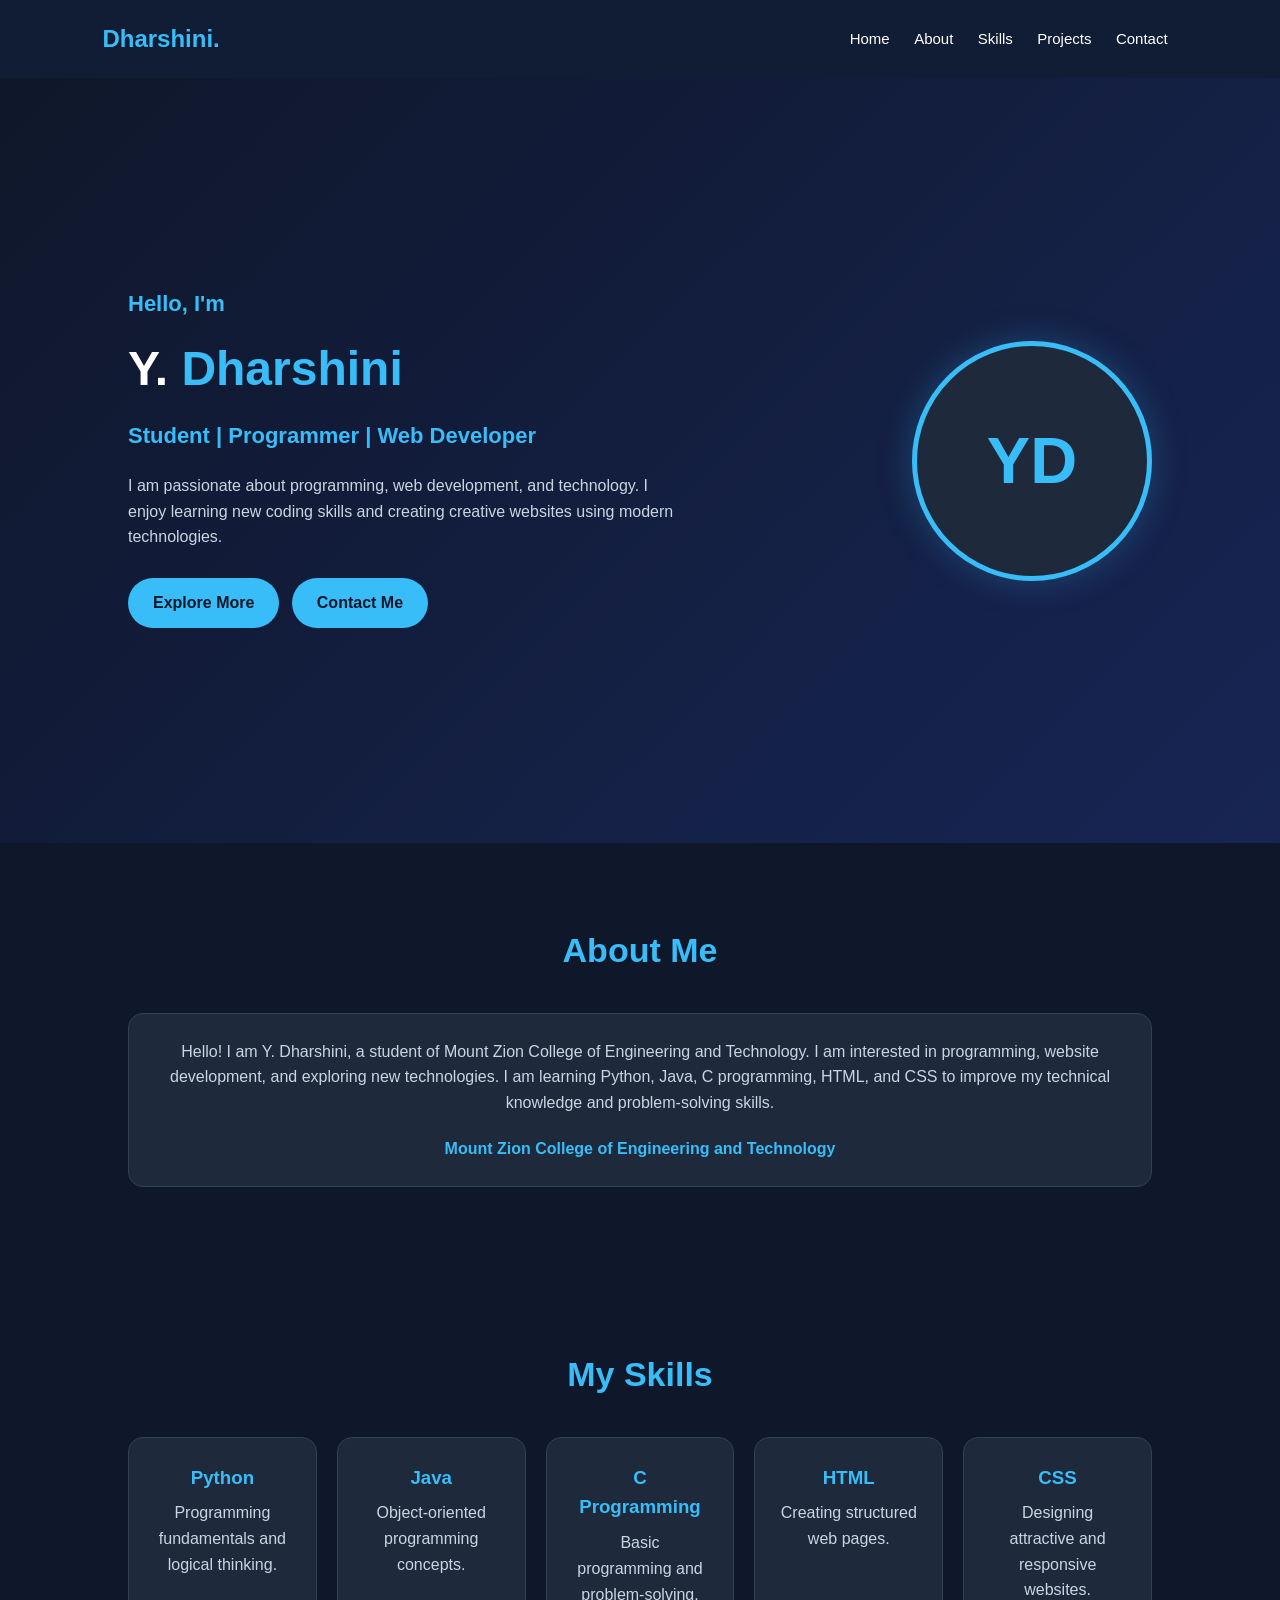
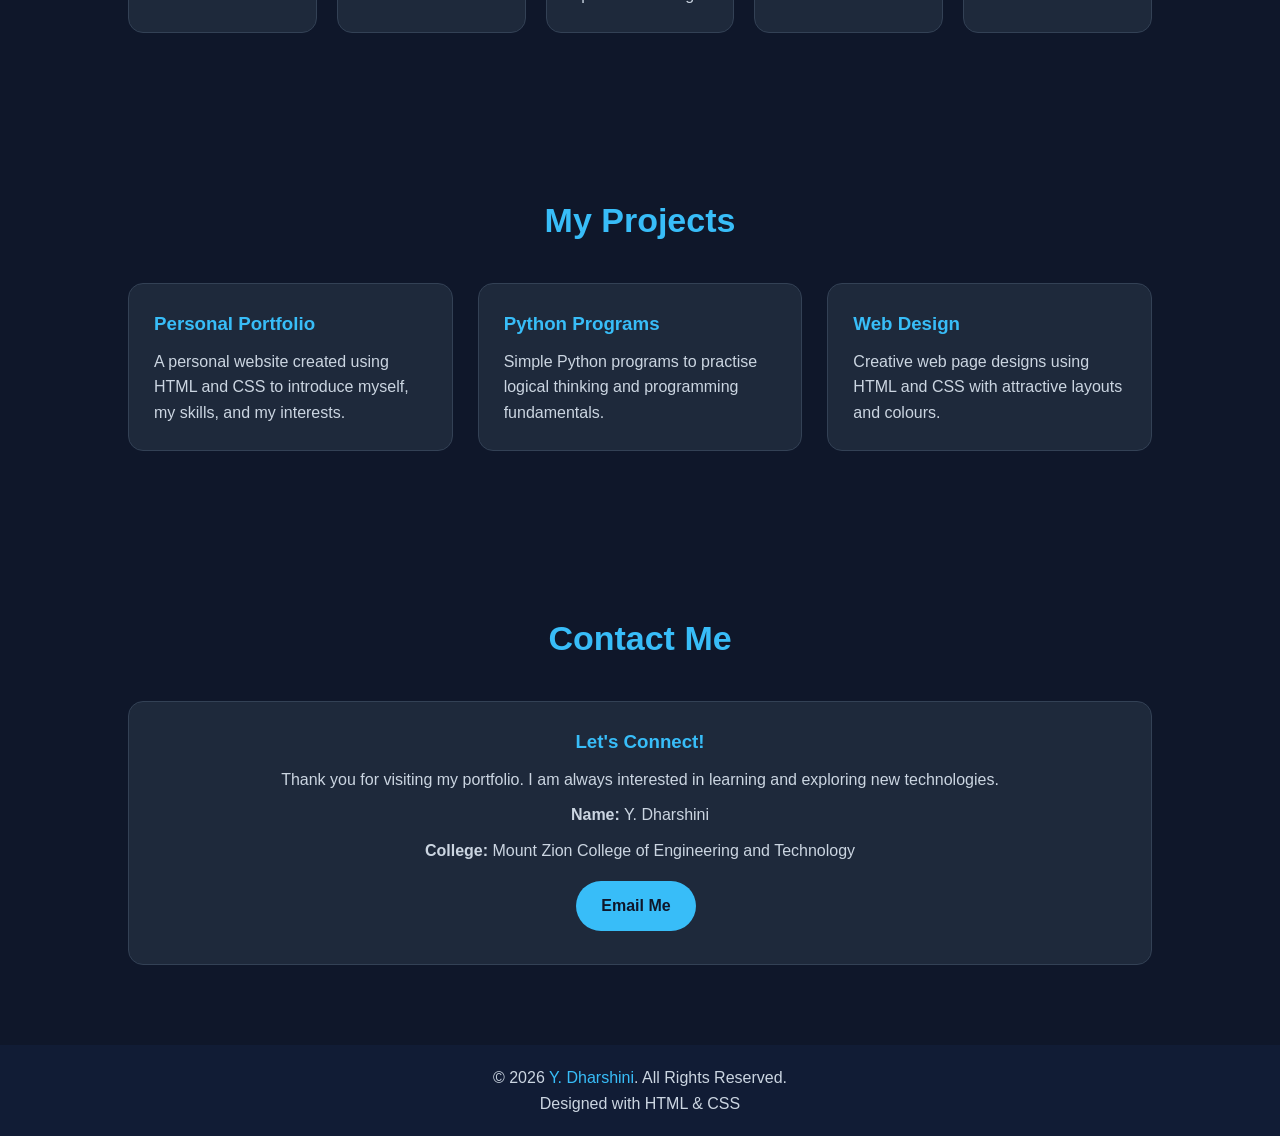
<file: index.html>
<!DOCTYPE html>
<html lang="en">
<head>
    <meta charset="UTF-8">
    <meta name="viewport" content="width=device-width, initial-scale=1.0">

    <title>Y. Dharshini | Portfolio</title>

    <style>
        * {
            margin: 0;
            padding: 0;
            box-sizing: border-box;
            scroll-behavior: smooth;
        }

        body {
            font-family: Arial, sans-serif;
            background: #0f172a;
            color: white;
            line-height: 1.6;
        }

        header {
            background: #111c35;
            padding: 20px 8%;
            display: flex;
            justify-content: space-between;
            align-items: center;
            flex-wrap: wrap;
            position: sticky;
            top: 0;
            z-index: 100;
        }

        header h2 {
            color: #38bdf8;
        }

        nav a {
            color: white;
            text-decoration: none;
            margin: 0 10px;
            font-size: 15px;
            transition: 0.3s;
        }

        nav a:hover {
            color: #38bdf8;
        }

        section {
            padding: 80px 10%;
        }

        .hero {
            min-height: 85vh;
            display: flex;
            align-items: center;
            justify-content: space-between;
            gap: 40px;
            flex-wrap: wrap;
            background: linear-gradient(135deg, #0f172a, #172554);
        }

        .hero-content {
            flex: 1;
            min-width: 280px;
        }

        .hero h3 {
            color: #38bdf8;
            font-size: 22px;
        }

        .hero h1 {
            font-size: 48px;
            margin: 10px 0;
        }

        .hero p {
            color: #cbd5e1;
            margin: 20px 0;
            max-width: 550px;
        }

        .highlight {
            color: #38bdf8;
        }

        .profile-circle {
            width: 240px;
            height: 240px;
            border: 5px solid #38bdf8;
            border-radius: 50%;
            display: flex;
            align-items: center;
            justify-content: center;
            font-size: 65px;
            font-weight: bold;
            color: #38bdf8;
            background: #1e293b;
            box-shadow: 0 0 35px rgba(56, 189, 248, 0.25);
            margin: auto;
        }

        .btn {
            display: inline-block;
            padding: 12px 25px;
            background: #38bdf8;
            color: #0f172a;
            text-decoration: none;
            border-radius: 25px;
            font-weight: bold;
            margin: 8px 8px 8px 0;
            transition: 0.3s;
        }

        .btn:hover {
            background: white;
            transform: translateY(-3px);
        }

        .section-title {
            text-align: center;
            font-size: 34px;
            margin-bottom: 35px;
            color: #38bdf8;
        }

        .about-card,
        .skill-card,
        .project-card,
        .contact-card {
            background: #1e293b;
            padding: 25px;
            border-radius: 15px;
            border: 1px solid #334155;
            transition: 0.3s;
        }

        .about-card p {
            color: #cbd5e1;
            text-align: center;
        }

        .college {
            margin-top: 20px;
            text-align: center;
            color: #38bdf8;
            font-weight: bold;
        }

        .skills-container {
            display: grid;
            grid-template-columns: repeat(auto-fit, minmax(150px, 1fr));
            gap: 20px;
        }

        .skill-card {
            text-align: center;
        }

        .skill-card h3 {
            color: #38bdf8;
            margin-bottom: 8px;
        }

        .skill-card p {
            color: #cbd5e1;
        }

        .skill-card:hover,
        .project-card:hover {
            transform: translateY(-6px);
            border-color: #38bdf8;
        }

        .projects-container {
            display: grid;
            grid-template-columns: repeat(auto-fit, minmax(230px, 1fr));
            gap: 25px;
        }

        .project-card h3 {
            color: #38bdf8;
            margin-bottom: 10px;
        }

        .project-card p {
            color: #cbd5e1;
        }

        .contact-card {
            text-align: center;
        }

        .contact-card p {
            color: #cbd5e1;
            margin: 10px 0;
        }

        footer {
            text-align: center;
            background: #111c35;
            padding: 20px;
            color: #cbd5e1;
        }

        footer span {
            color: #38bdf8;
        }

        @media (max-width: 768px) {
            header {
                justify-content: center;
                gap: 15px;
            }

            nav {
                text-align: center;
            }

            nav a {
                display: inline-block;
                margin: 5px;
            }

            .hero {
                text-align: center;
                justify-content: center;
            }

            .hero h1 {
                font-size: 36px;
            }

            section {
                padding: 60px 6%;
            }
        }
    </style>
</head>

<body>

    
    <header>
        <h2>Dharshini.</h2>

        <nav>
            <a href="#home">Home</a>
            <a href="#about">About</a>
            <a href="#skills">Skills</a>
            <a href="#projects">Projects</a>
            <a href="#contact">Contact</a>
        </nav>
    </header>

    
    <section class="hero" id="home">

        <div class="hero-content">
            <h3>Hello, I'm</h3>

            <h1>Y. <span class="highlight">Dharshini</span></h1>

            <h3>Student | Programmer | Web Developer</h3>

            <p>
                I am passionate about programming, web development,
                and technology. I enjoy learning new coding skills
                and creating creative websites using modern technologies.
            </p>

            <a href="#about" class="btn">Explore More</a>
            <a href="#contact" class="btn">Contact Me</a>
        </div>

        <div class="profile-circle">
            YD
        </div>

    </section>

    
    <section id="about">

        <h2 class="section-title">About Me</h2>

        <div class="about-card">
            <p>
                Hello! I am Y. Dharshini, a student of Mount Zion College
                of Engineering and Technology. I am interested in
                programming, website development, and exploring new
                technologies. I am learning Python, Java, C programming,
                HTML, and CSS to improve my technical knowledge and
                problem-solving skills.
            </p>

            <div class="college">
                Mount Zion College of Engineering and Technology
            </div>
        </div>

    </section>

    
    <section id="skills">

        <h2 class="section-title">My Skills</h2>

        <div class="skills-container">

            <div class="skill-card">
                <h3>Python</h3>
                <p>Programming fundamentals and logical thinking.</p>
            </div>

            <div class="skill-card">
                <h3>Java</h3>
                <p>Object-oriented programming concepts.</p>
            </div>

            <div class="skill-card">
                <h3>C Programming</h3>
                <p>Basic programming and problem-solving.</p>
            </div>

            <div class="skill-card">
                <h3>HTML</h3>
                <p>Creating structured web pages.</p>
            </div>

            <div class="skill-card">
                <h3>CSS</h3>
                <p>Designing attractive and responsive websites.</p>
            </div>

        </div>

    </section>

    
    <section id="projects">

        <h2 class="section-title">My Projects</h2>

        <div class="projects-container">

            <div class="project-card">
                <h3>Personal Portfolio</h3>
                <p>
                    A personal website created using HTML and CSS
                    to introduce myself, my skills, and my interests.
                </p>
            </div>

            <div class="project-card">
                <h3>Python Programs</h3>
                <p>
                    Simple Python programs to practise logical
                    thinking and programming fundamentals.
                </p>
            </div>

            <div class="project-card">
                <h3>Web Design</h3>
                <p>
                    Creative web page designs using HTML and CSS
                    with attractive layouts and colours.
                </p>
            </div>

        </div>

    </section>

    
    <section id="contact">

        <h2 class="section-title">Contact Me</h2>

        <div class="contact-card">
            <h3 class="highlight">Let's Connect!</h3>

            <p>
                Thank you for visiting my portfolio.
                I am always interested in learning and exploring
                new technologies.
            </p>

            <p><strong>Name:</strong> Y. Dharshini</p>

            <p>
                <strong>College:</strong>
                Mount Zion College of Engineering and Technology
            </p>

            <a href="mailto:yourmail@example.com" class="btn">
                Email Me
            </a>
        </div>

    </section>

    
    <footer>
        <p>
            &copy; 2026 <span>Y. Dharshini</span>.
            All Rights Reserved.
        </p>

        <p>Designed with HTML & CSS</p>
    </footer>

</body>
</html>
</file>
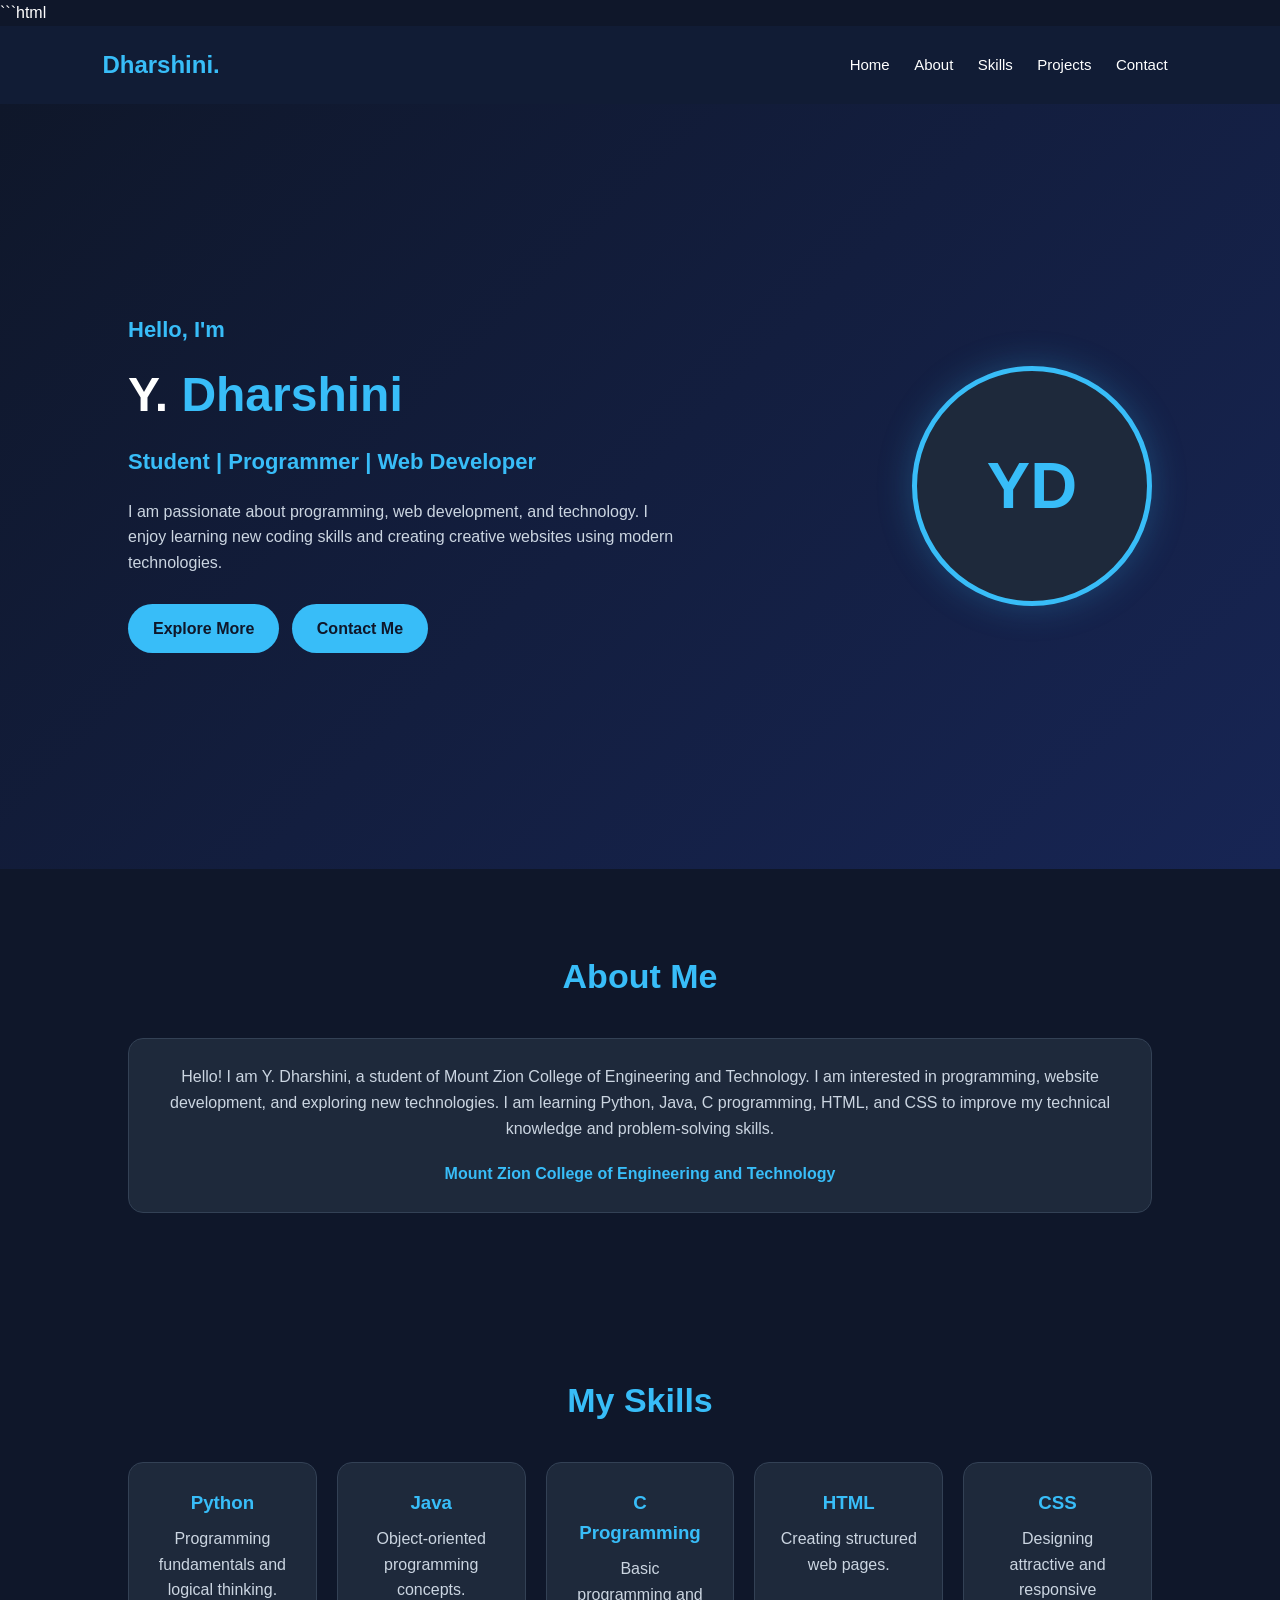
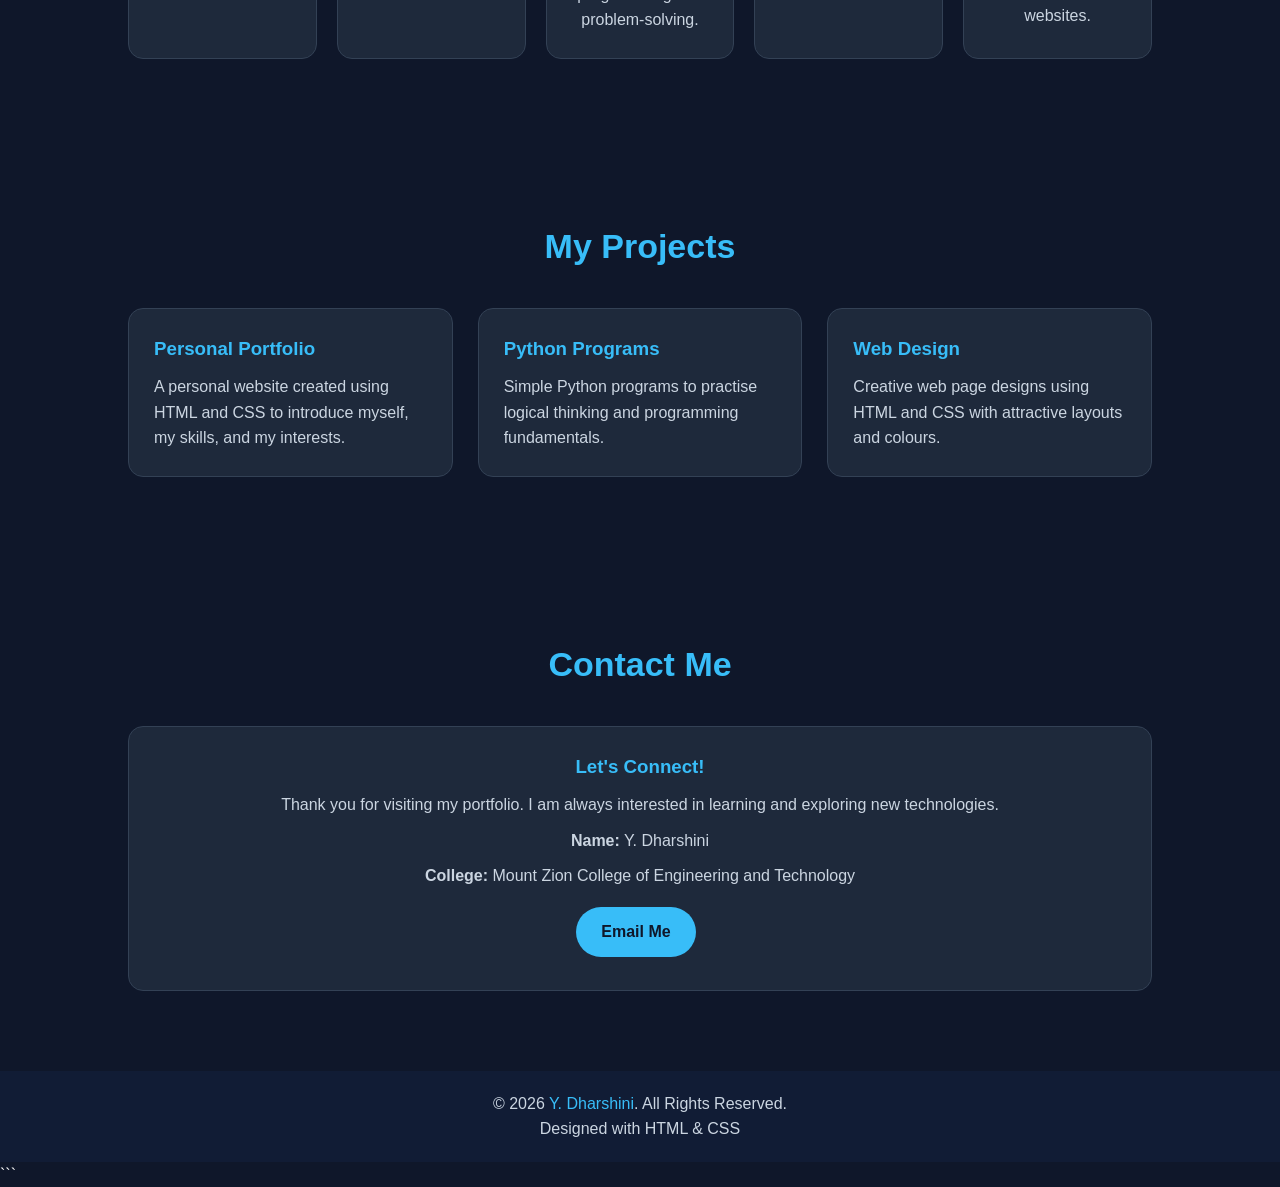
<file: dharshini.html>
```html
<!DOCTYPE html>
<html lang="en">
<head>
    <meta charset="UTF-8">
    <meta name="viewport" content="width=device-width, initial-scale=1.0">

    <title>Y. Dharshini | Portfolio</title>

    <style>
        * {
            margin: 0;
            padding: 0;
            box-sizing: border-box;
            scroll-behavior: smooth;
        }

        body {
            font-family: Arial, sans-serif;
            background: #0f172a;
            color: white;
            line-height: 1.6;
        }

        header {
            background: #111c35;
            padding: 20px 8%;
            display: flex;
            justify-content: space-between;
            align-items: center;
            flex-wrap: wrap;
            position: sticky;
            top: 0;
            z-index: 100;
        }

        header h2 {
            color: #38bdf8;
        }

        nav a {
            color: white;
            text-decoration: none;
            margin: 0 10px;
            font-size: 15px;
            transition: 0.3s;
        }

        nav a:hover {
            color: #38bdf8;
        }

        section {
            padding: 80px 10%;
        }

        .hero {
            min-height: 85vh;
            display: flex;
            align-items: center;
            justify-content: space-between;
            gap: 40px;
            flex-wrap: wrap;
            background: linear-gradient(135deg, #0f172a, #172554);
        }

        .hero-content {
            flex: 1;
            min-width: 280px;
        }

        .hero h3 {
            color: #38bdf8;
            font-size: 22px;
        }

        .hero h1 {
            font-size: 48px;
            margin: 10px 0;
        }

        .hero p {
            color: #cbd5e1;
            margin: 20px 0;
            max-width: 550px;
        }

        .highlight {
            color: #38bdf8;
        }

        .profile-circle {
            width: 240px;
            height: 240px;
            border: 5px solid #38bdf8;
            border-radius: 50%;
            display: flex;
            align-items: center;
            justify-content: center;
            font-size: 65px;
            font-weight: bold;
            color: #38bdf8;
            background: #1e293b;
            box-shadow: 0 0 35px rgba(56, 189, 248, 0.25);
            margin: auto;
        }

        .btn {
            display: inline-block;
            padding: 12px 25px;
            background: #38bdf8;
            color: #0f172a;
            text-decoration: none;
            border-radius: 25px;
            font-weight: bold;
            margin: 8px 8px 8px 0;
            transition: 0.3s;
        }

        .btn:hover {
            background: white;
            transform: translateY(-3px);
        }

        .section-title {
            text-align: center;
            font-size: 34px;
            margin-bottom: 35px;
            color: #38bdf8;
        }

        .about-card,
        .skill-card,
        .project-card,
        .contact-card {
            background: #1e293b;
            padding: 25px;
            border-radius: 15px;
            border: 1px solid #334155;
            transition: 0.3s;
        }

        .about-card p {
            color: #cbd5e1;
            text-align: center;
        }

        .college {
            margin-top: 20px;
            text-align: center;
            color: #38bdf8;
            font-weight: bold;
        }

        .skills-container {
            display: grid;
            grid-template-columns: repeat(auto-fit, minmax(150px, 1fr));
            gap: 20px;
        }

        .skill-card {
            text-align: center;
        }

        .skill-card h3 {
            color: #38bdf8;
            margin-bottom: 8px;
        }

        .skill-card p {
            color: #cbd5e1;
        }

        .skill-card:hover,
        .project-card:hover {
            transform: translateY(-6px);
            border-color: #38bdf8;
        }

        .projects-container {
            display: grid;
            grid-template-columns: repeat(auto-fit, minmax(230px, 1fr));
            gap: 25px;
        }

        .project-card h3 {
            color: #38bdf8;
            margin-bottom: 10px;
        }

        .project-card p {
            color: #cbd5e1;
        }

        .contact-card {
            text-align: center;
        }

        .contact-card p {
            color: #cbd5e1;
            margin: 10px 0;
        }

        footer {
            text-align: center;
            background: #111c35;
            padding: 20px;
            color: #cbd5e1;
        }

        footer span {
            color: #38bdf8;
        }

        @media (max-width: 768px) {
            header {
                justify-content: center;
                gap: 15px;
            }

            nav {
                text-align: center;
            }

            nav a {
                display: inline-block;
                margin: 5px;
            }

            .hero {
                text-align: center;
                justify-content: center;
            }

            .hero h1 {
                font-size: 36px;
            }

            section {
                padding: 60px 6%;
            }
        }
    </style>
</head>

<body>

    <!-- Navigation -->
    <header>
        <h2>Dharshini.</h2>

        <nav>
            <a href="#home">Home</a>
            <a href="#about">About</a>
            <a href="#skills">Skills</a>
            <a href="#projects">Projects</a>
            <a href="#contact">Contact</a>
        </nav>
    </header>

    <!-- Home Section -->
    <section class="hero" id="home">

        <div class="hero-content">
            <h3>Hello, I'm</h3>

            <h1>Y. <span class="highlight">Dharshini</span></h1>

            <h3>Student | Programmer | Web Developer</h3>

            <p>
                I am passionate about programming, web development,
                and technology. I enjoy learning new coding skills
                and creating creative websites using modern technologies.
            </p>

            <a href="#about" class="btn">Explore More</a>
            <a href="#contact" class="btn">Contact Me</a>
        </div>

        <div class="profile-circle">
            YD
        </div>

    </section>

    <!-- About Section -->
    <section id="about">

        <h2 class="section-title">About Me</h2>

        <div class="about-card">
            <p>
                Hello! I am Y. Dharshini, a student of Mount Zion College
                of Engineering and Technology. I am interested in
                programming, website development, and exploring new
                technologies. I am learning Python, Java, C programming,
                HTML, and CSS to improve my technical knowledge and
                problem-solving skills.
            </p>

            <div class="college">
                Mount Zion College of Engineering and Technology
            </div>
        </div>

    </section>

    <!-- Skills Section -->
    <section id="skills">

        <h2 class="section-title">My Skills</h2>

        <div class="skills-container">

            <div class="skill-card">
                <h3>Python</h3>
                <p>Programming fundamentals and logical thinking.</p>
            </div>

            <div class="skill-card">
                <h3>Java</h3>
                <p>Object-oriented programming concepts.</p>
            </div>

            <div class="skill-card">
                <h3>C Programming</h3>
                <p>Basic programming and problem-solving.</p>
            </div>

            <div class="skill-card">
                <h3>HTML</h3>
                <p>Creating structured web pages.</p>
            </div>

            <div class="skill-card">
                <h3>CSS</h3>
                <p>Designing attractive and responsive websites.</p>
            </div>

        </div>

    </section>

    <!-- Projects Section -->
    <section id="projects">

        <h2 class="section-title">My Projects</h2>

        <div class="projects-container">

            <div class="project-card">
                <h3>Personal Portfolio</h3>
                <p>
                    A personal website created using HTML and CSS
                    to introduce myself, my skills, and my interests.
                </p>
            </div>

            <div class="project-card">
                <h3>Python Programs</h3>
                <p>
                    Simple Python programs to practise logical
                    thinking and programming fundamentals.
                </p>
            </div>

            <div class="project-card">
                <h3>Web Design</h3>
                <p>
                    Creative web page designs using HTML and CSS
                    with attractive layouts and colours.
                </p>
            </div>

        </div>

    </section>

    <!-- Contact Section -->
    <section id="contact">

        <h2 class="section-title">Contact Me</h2>

        <div class="contact-card">
            <h3 class="highlight">Let's Connect!</h3>

            <p>
                Thank you for visiting my portfolio.
                I am always interested in learning and exploring
                new technologies.
            </p>

            <p><strong>Name:</strong> Y. Dharshini</p>

            <p>
                <strong>College:</strong>
                Mount Zion College of Engineering and Technology
            </p>

            <a href="mailto:yourmail@example.com" class="btn">
                Email Me
            </a>
        </div>

    </section>

    <!-- Footer -->
    <footer>
        <p>
            &copy; 2026 <span>Y. Dharshini</span>.
            All Rights Reserved.
        </p>

        <p>Designed with HTML & CSS</p>
    </footer>

</body>
</html>
```
</file>
